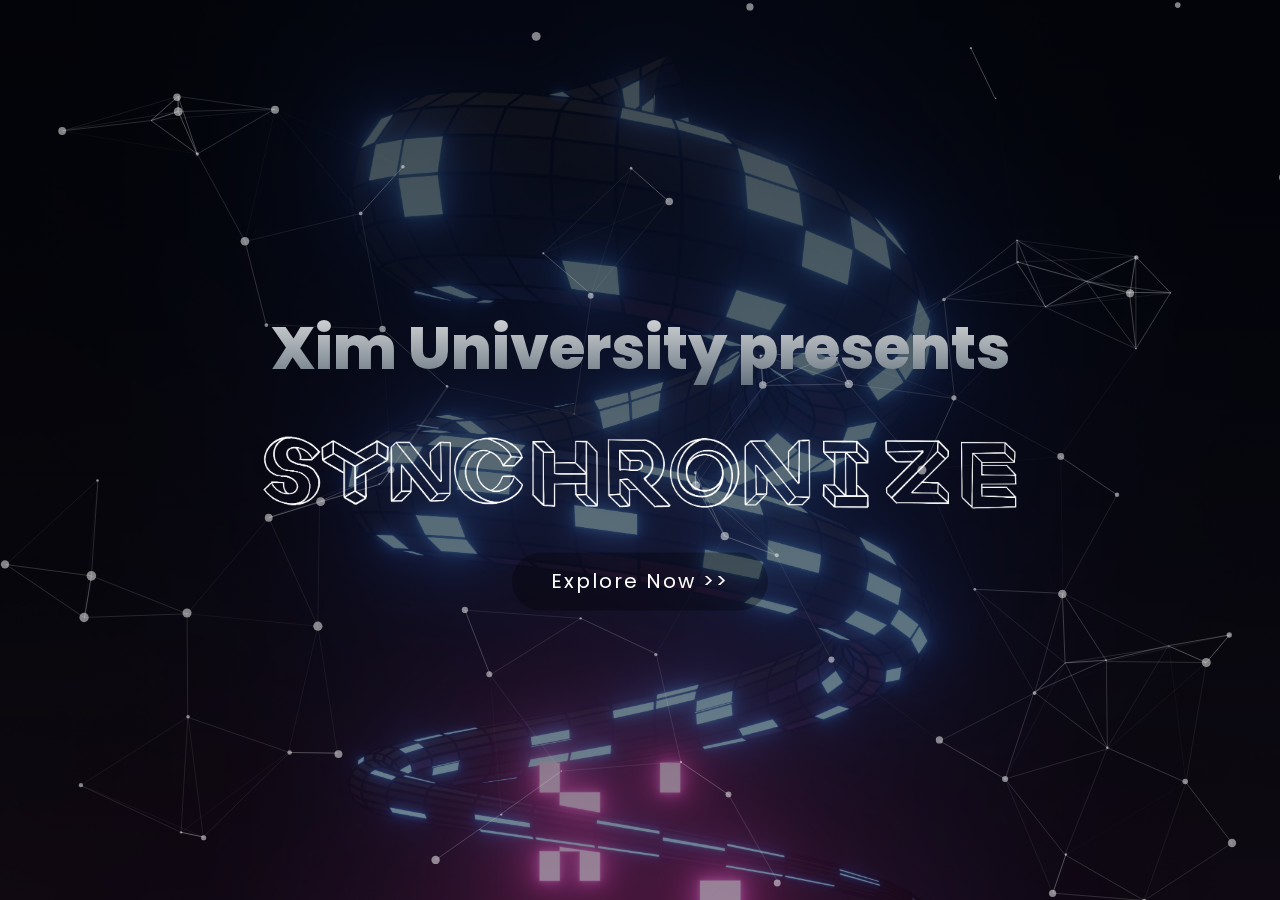
<file: index.html>
<!DOCTYPE html>
<html lang="en">
<head>
    <meta charset="UTF-8">
    <meta http-equiv="X-UA-Compatible" content="IE=edge">
    <meta name="viewport" content="width=device-width, initial-scale=1.0">
    <title>SynChronize 2023</title>
    <link rel="stylesheet" href="./style.css">
    <link rel="stylesheet" href="./master.css">
    <link href="https://fonts.googleapis.com/css2?family=Poppins:wght@100;200;300;400;500;600&display=swap" rel="stylesheet">
    <link rel="shortcut icon" href="./Home Page/synclogo.png" type="image/png">
</head>
<body>
  <section class="main-sec">
    <div id="particles-js">   
    <!-- <nav>
        <div class="navbar">
            <div class="logo-cont">
                <div class="logo">
                    <img src="./LOGOFINAL.png" alt="">
                </div>
            </div>
            <div class="nav-info">
                <h1>Technical events</h1>
                <h1>Fun events</h1>
                <h1>Workshop</h1>
                <h1>Guest Lectures</h1>
                <h1>Exhibiton</h1>
                <h1>Pro shows</h1>
            </div>
            <div class="nav-login">
                <button class="nav-btn">login</button>
            </div>
        </div>
    </nav> -->
     <main>
        <div class="main-head">
            <h2>
                Xim University presents
            </h2>
                <div class="syncro-cont">
                    <img src="./Home Page/assets/Synchronize.png" alt="">
                </div>
            <div class="explor-cont">
                <a href="./Home Page/index.html" id="ai">
                   Explore Now >>
                </a>
            </div>
        </div>
    </main>
</div>
</section> 

<!-- 
<script src="https://unpkg.com/@barba/core"></script> -->
<script src="https://cdnjs.cloudflare.com/ajax/libs/gsap/3.11.3/gsap.min.js" integrity="sha512-gmwBmiTVER57N3jYS3LinA9eb8aHrJua5iQD7yqYCKa5x6Jjc7VDVaEA0je0Lu0bP9j7tEjV3+1qUm6loO99Kw==" crossorigin="anonymous" referrerpolicy="no-referrer"></script>
<script src="./particles.js"></script>
    <script src="./app.js"></script>
</body>
</html>
</file>
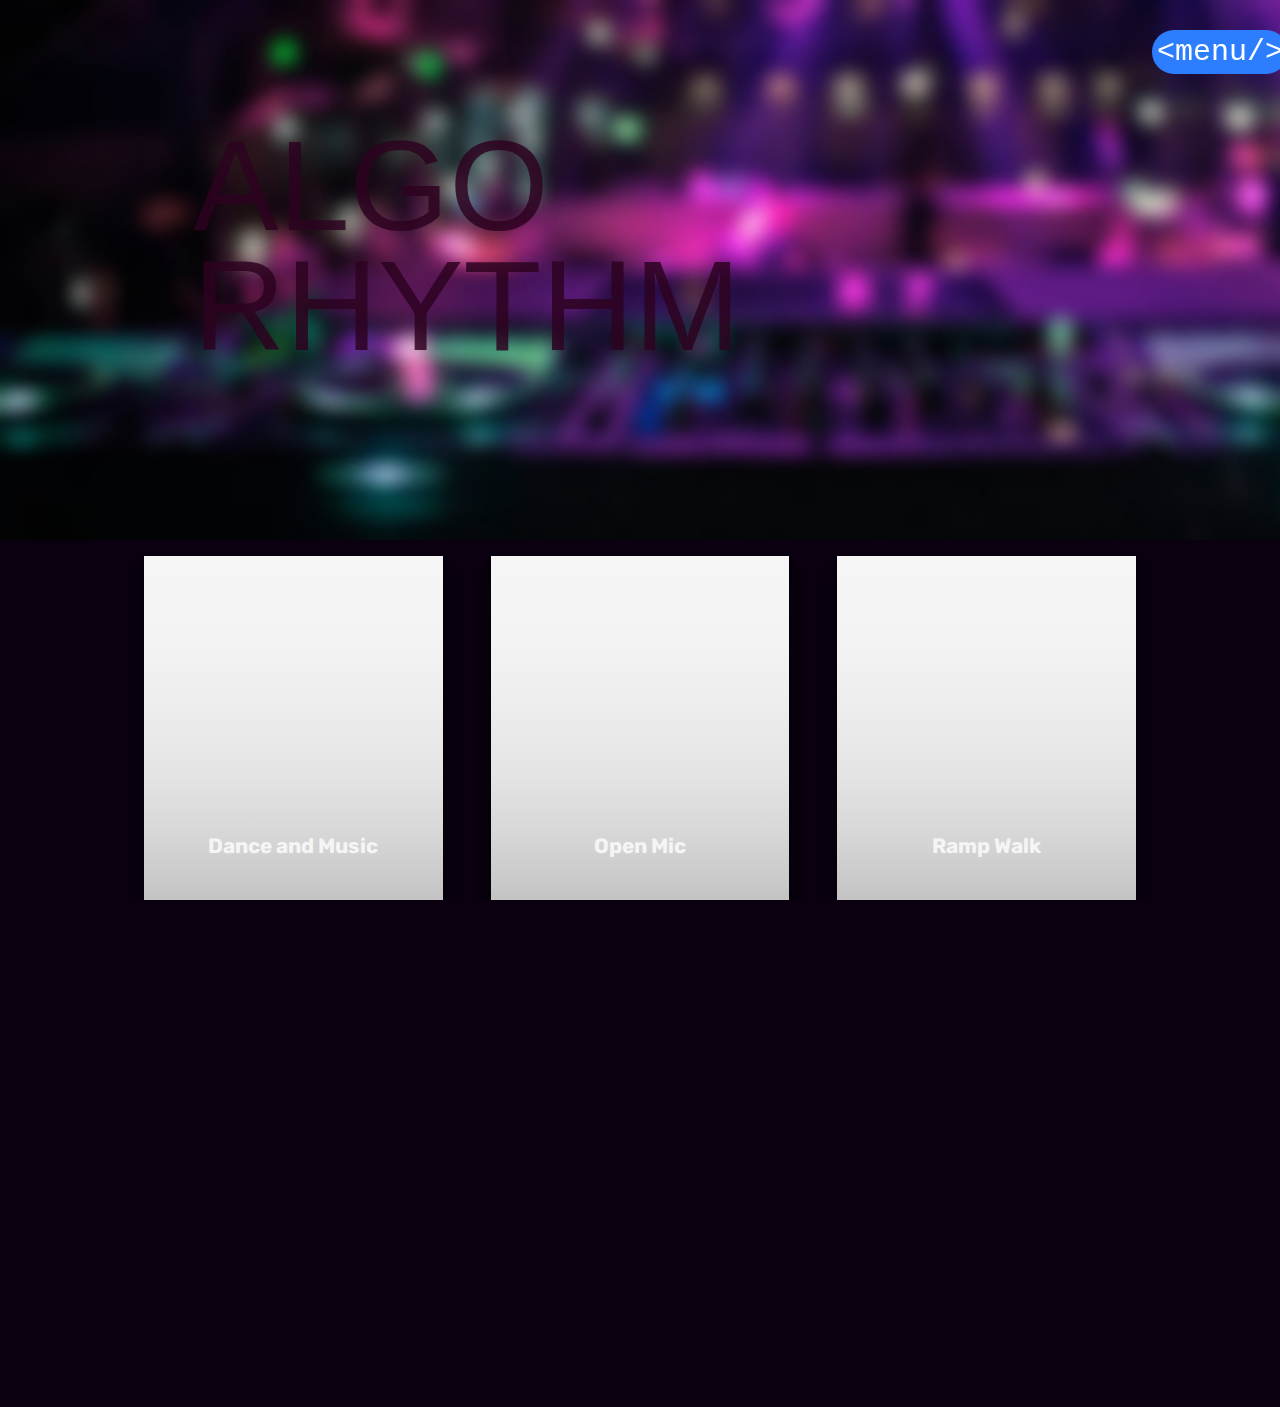
<file: Algo-Rhythm/index.html>
<!DOCTYPE html>
<html lang="en">

<head>
    <meta charset="UTF-8">
    <meta http-equiv="X-UA-Compatible" content="IE=edge">
    <meta name="viewport" content="width=device-width, initial-scale=1.0">
    <title>SynChronize | Cultural Events</title>
    <link rel="stylesheet" href="style.css">
    <link rel="shortcut icon" href="../Home Page/synclogo.png" type="image/x-icon">
    <link rel="stylesheet" href="../master.css">
</head>

<body>
    <h3
onclick="document.getElementsByTagName('nav')[0].className = 'menu menu_active'" class="button1"
>
&lt;menu/&gt;
</h3>
<nav class="menu">
<p onclick="document.getElementsByTagName('nav')[0].className = 'menu'">
  &lt;close/&gt;
</p>
<ol>
  <li class="menu-item"><a href="../Home Page/index.html">Home;</a></li>
  <li class="menu-item"><a href="../Technical events page/index.html">Technical Events;</a></li>
  <li class="menu-item">
    <a href="#0"></a>
    <ol class="sub-menu">
      <li class="menu-item"><a href="../Exhibition/index.html">Exhibition:</a></li>
      <li class="menu-item"><a href="../Workshop/index.html">Workshops:</a></li>
    </ol>
  </li>
  <li class="menu-item">
    <a href="../Fun events page/index.html">Fun Events;</a>
    <ol class="sub-menu">
      <li class="menu-item"><a href="../Algo-Rhythm/index.html">Cultural Events:</a></li>
      <li class="menu-item"><a href="../Fun events page/index.html">Fun Events:</a></li>
    </ol>
  </li>
  <li class="menu-item"><a href="#0">Guest Lectures;</a></li>
  <li class="menu-item"><a href="../Credits Page/index.html">Credits;</a></li>
</ol>
</nav>
    <div class="body1">
        <svg width="1250" height="280">
            <text x="50" y="100">ALGO</text>
            <text x="50" y="220">RHYTHM</text>
        </svg>
    </div>

    <div class="body2">

        <main class="page-content">
            <div class="card">
                <div class="content">
                    <h2 class="title">Dance and Music</h2>
                    <p class="copy">You can dance? Perhaps you'd want to teach us people how to dance with u as well?</p>
                </div>
            </div>
            <div class="card">
                <div class="content">
                    <h2 class="title">Open Mic</h2>
                    <p class="copy">Own a skill that has gone undiscovered? Well the time has come.</p>
                </div>
            </div>
            <div class="card">
                <div class="content">
                    <h2 class="title">Ramp Walk</h2>
                    <p class="copy">Display your paegantry prowess and wow everyone.</p>
                </div>
            </div>
            <div class="card">
                <div class="content">
                    <h2 class="title">Standup Comedy</h2>
                    <p class="copy">Yes, the class clown who always cracks everyone up? might even amuse hundreds of people with you</p>
                </div>
            </div>
            <div class="card">
                <div class="content">
                    <h2 class="title">Mime Show</h2>
                    <p class="copy">Dont move your mouth, but say a thousand words.</p>
                </div>
            </div>
            <div class="card">
                <div class="content">
                    <h2 class="title">DJ Night</h2>
                    <p class="copy">Everything has an ending and SynChronize has planned a spectacular one.
                        , The Closing Ceremony with a DJ Night by a renowned DJ.</p>
                </div>
            </div>
            
        </main>
        <a href="https://i.postimg.cc/t4kqR5pq/Algo-Rythm.png" target="_blank" class="btn">Learn More</a>
    </div>
    </div>




</body>

</html>
</file>
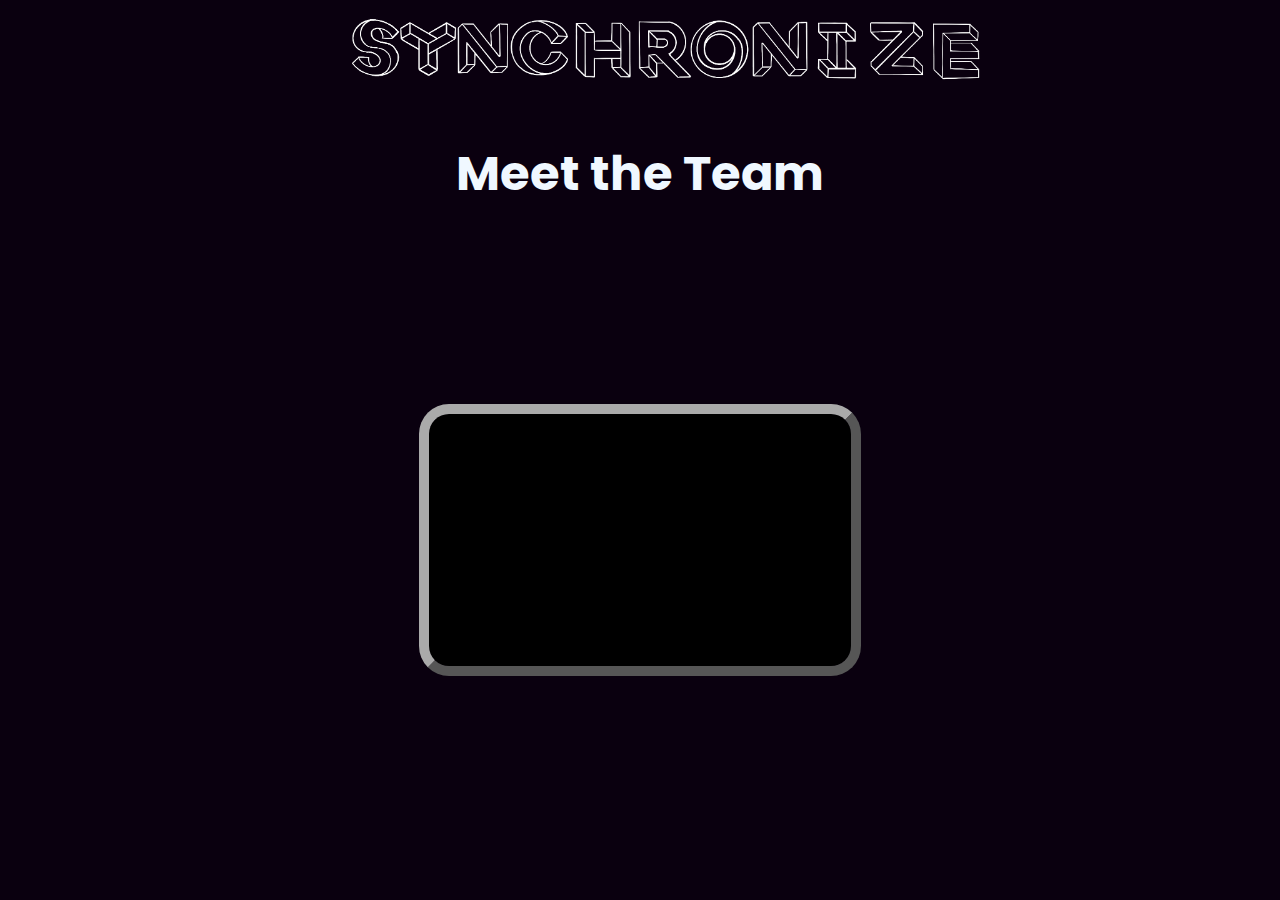
<file: Credits Page/index.html>
<!DOCTYPE html>
<html lang="en">
<head>
    <meta charset="UTF-8">
    <meta http-equiv="X-UA-Compatible" content="IE=edge">
    <meta name="viewport" content="width=device-width, initial-scale=1.0">
    <link rel="stylesheet" href="style.css">
    <link rel="stylesheet" href="../master.css">
    <link rel="icon" href="/Techfest-OfficialSite/Home Page/assets/iconlogo.ico" type="image/x-icon">
    <link rel="icon" href="../Home Page/synclogo.png" type="image/png">
    <title> SynChronize | The Team</title>
</head>
<body>
<div class="logo-cont">
  <img style="width: 50%;" src="/Home Page/assets/Synchronize.png" alt="">
</div>
    <h1>Meet the Team</h1>
  <marquee behavior="scroll" scrollamount="2" loop="1" direction="up">
    <h3>Web Dev Team</h3>
    <li>Anish Singh</li>
    <li>Aditya Prasad Sahoo</li>
    <li>Rajeev Lochan Dash</li>
    <li>Koushik Maity</li>
    <h3>Tech Team</h3>
    <li>Preetibarna Panda</li>
    <li>Satyam Sahoo</li>
    <li>Rohit Ray</li>
    <li>Dipanwita Mazumdar</li>
    <li>Prateek Raju</li>
    <li>Siddharth Gouttam</li>
    <li>Prerna Pattnaik</li>
    <li>C.Viswanath</li>
    <h3>Sponsorship Team</h3>
    <li>Chiranjit Behuria
    </li>
    <li>Hrishik Aryan
    </li>
    <li>Sambita Shibarpita Mohanty
    </li>
    <li>Nayasha Prakash 
    </li>
    <li>Vivek Kumar Mohanty
    </li>
    <li>Omkar</li>
    <li>Aman Arshad
    </li>
    <li>Akash Giri</li>
    <li>Abhideepan Patra</li>
    <h3>Logistics</h3>
    <li>Sanjeevani Kashyap
    </li>
    <li>Hrishik Aryan
    </li>
    <li>Dibyam Sahoo
    </li>
    <li>P Sneha
    </li>
    <li>Nayasha Prakash
    </li>
    <li>Prangya Parmita Jena
    </li>
    <li>Akash Giri
    </li>
    <li>Abhilasha Panda
    </li>
    <li>Deepak Kumar 
    </li>
    <li>Puja Biswal 
    </li>
    <h3>Finance</h3>
    <li>Aniket Mishra
    </li>
    <li>Debasish Jena</li>
    <li>Abhideepan Patra
    </li>
    <li>Mohit singh
    </li>
    <h3>Marketing
    </h3>
    <li>Prangya Parmita Jena
    </li>
    <li>Smruti Sanjeet
    </li>
    <li>P Sneha 
    </li>
    <li>Subham Das
    </li>
  <li>Saanvi Swain
  </li>
    <li>Vipasha Barik 
    </li>
   <h3>Hospitality</h3>
   <li>Gule rukhsar
  </li>
  <li>Jharna Gogoi</li>
  <li>Yash Kumar
  </li>
  <li>Sribananda Panda 
  </li>
  <li>Shivam Satyam
  </li>
  <li>Shreshth Tripathi 
  </li>
  <li>Sanjeevani Kashyap
  </li>
  <li>Manish Raj 
  </li>
  <li>Badri Vishal Padhy 
  </li>
  <li>Ansika Mohanty
  </li>
  <li>Puja Biswal 
  </li>
  <h3>Content Team</h3>
  <li>Smruti Sanjeet
  </li>
  <li>Manyapu Shreya
  </li>
  <li>Aneesha Mishra
  </li>
  <li>Saloni Tripathy 
  </li>
  <li>Apoorva Jha
  </li>
  <li>Dev Aryan Sahu
  </li>
  <li>Ankit Rout
  </li>
  <li>Shreya Mathur
  </li>
  <li>Subham Das
  </li>
<li>Saanvi Swain
</li>
<h3>Graphics Team
</h3>
<li>C.Vishwanath
</li> 
<li>Shivam Satyam
</li>
<li>Nishant Das 
</li>
<li>Sidharth Shankar Panigrahi
</li>
<li>Ipsita Barua
</li>
<li>Saloni Padhy
</li>
<h3>Volunteers</h3>
<li>Sumit Kumar Yadav
</li> 
<li>Aryan Raj 
</li>
<li>Ayush Tripathy 
</li>
<li>Bismay Sarangi
</li>
<li>Aditya Kumar Pandey 
</li>
<li>Anshuman Rath
</li>
<li>Kumar Ankit 
</li>
<li>Vasundhara Nahak 
</li>
<br><br><br>
<h1>SYNCHRONIZE</h1>
  </marquee>
</body>
</html>
</file>
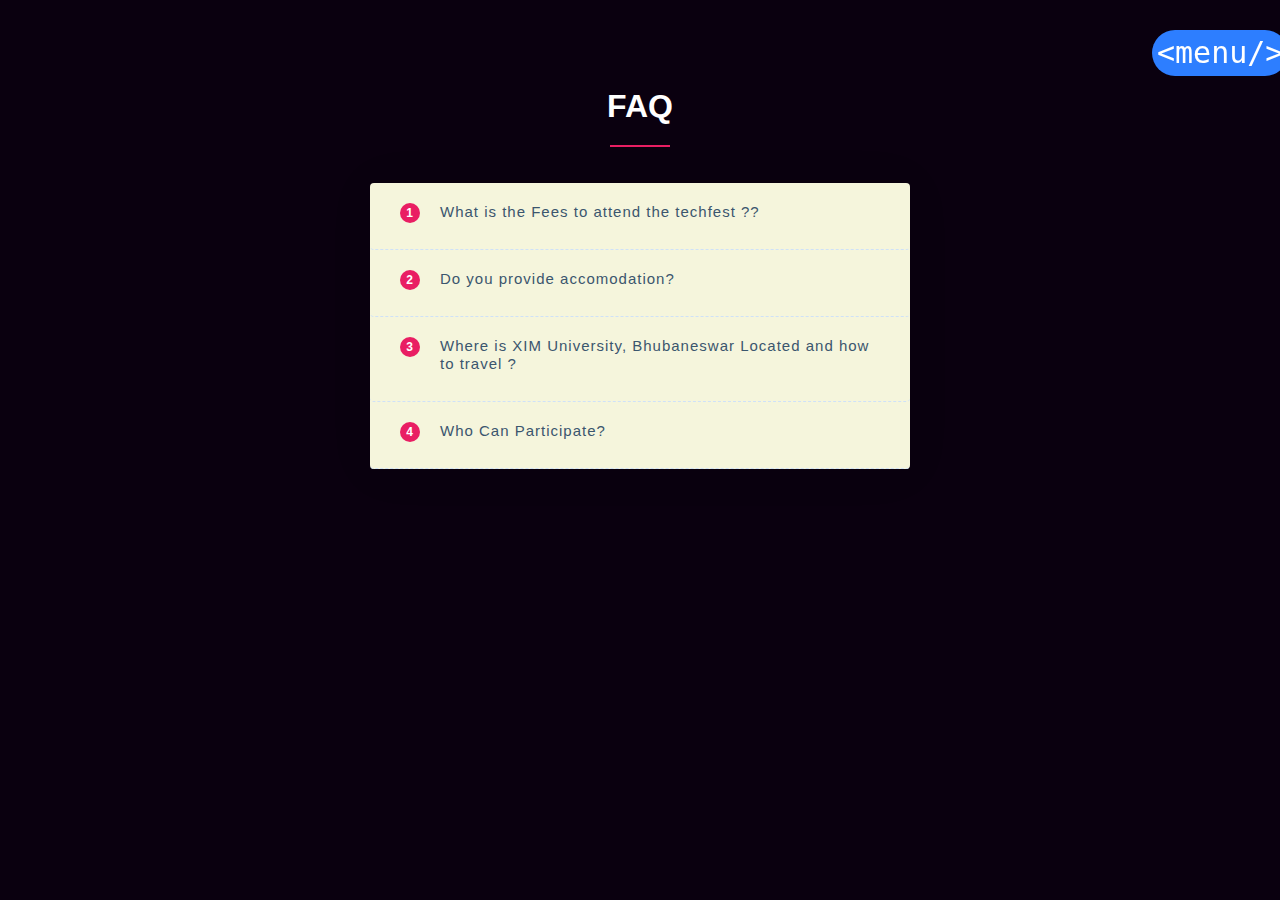
<file: FAQ Page/index.html>
<!DOCTYPE html>
<html lang="en" >
<head>
  <meta charset="UTF-8">
  <title>SynChronize - FAQ</title>
  <link rel="stylesheet" href="https://maxcdn.bootstrapcdn.com/bootstrap/4.1.3/css/bootstrap.min.css">
  <link rel="stylesheet" href="../master.css">
<link rel="stylesheet" href="https://use.fontawesome.com/releases/v5.6.3/css/all.css" integrity="sha384-UHRtZLI+pbxtHCWp1t77Bi1L4ZtiqrqD80Kn4Z8NTSRyMA2Fd33n5dQ8lWUE00s/" crossorigin="anonymous"><link rel="stylesheet" href="./style.css">
<link rel="shortcut icon" href="../Home Page/synclogo.png" type="image/png">
</head>
<body>
    <h3
    onclick="document.getElementsByTagName('nav')[0].className = 'menu menu_active'" class="button1"
    >
    &lt;menu/&gt;
    </h3>
    <nav class="menu">
    <p onclick="document.getElementsByTagName('nav')[0].className = 'menu'">
      &lt;close/&gt;
    </p>
    <ol>
      <li class="menu-item"><a href="../Home Page/index.html">Home;</a></li>
      <li class="menu-item"><a href="../Technical events page/index.html">Technical Events;</a></li>
      <li class="menu-item">
        <a href="#0"></a>
        <ol class="sub-menu">
          <li class="menu-item"><a href="../Exhibition/index.html">Exhibition:</a></li>
          <li class="menu-item"><a href="../Workshop/index.html">Workshops:</a></li>
        </ol>
      </li>
      <li class="menu-item">
        <a href="../Fun events page/index.html">Fun Events;</a>
        <ol class="sub-menu">
          <li class="menu-item"><a href="../Algo-Rhythm/index.html">Cultural Events:</a></li>
          <li class="menu-item"><a href="../Fun events page/index.html">Fun Events:</a></li>
        </ol>
      </li>
      <li class="menu-item"><a href="#0">Guest Lectures;</a></li>
      <li class="menu-item"><a href="../Credits Page/index.html">Credits;</a></li>
    </ol>
    </nav>
<!-- partial:index.partial.html -->
<section class="faq-section">
<div class="container">
  <div class="row">
                    <!-- ***** FAQ Start ***** -->
                    <div class="col-md-6 offset-md-3">

                        <div class="faq-title text-center pb-3">
                            <h2>FAQ</h2>
                        </div>
                    </div>
                    <div class="col-md-6 offset-md-3">
                        <div class="faq" id="accordion">
                            <div class="card">
                                <div class="card-header" id="faqHeading-1">
                                    <div class="mb-0">
                                        <h5 class="faq-title" data-toggle="collapse" data-target="#faqCollapse-1" data-aria-expanded="true" data-aria-controls="faqCollapse-1">
                                            <span class="badge">1</span>What is the Fees to attend the techfest ??
                                        </h5>
                                    </div>
                                </div>
                                <div id="faqCollapse-1" class="collapse" aria-labelledby="faqHeading-1" data-parent="#accordion">
                                    <div class="card-body">
                                        <p>100/- INR for three days </p>
                                    </div>
                                </div>
                            </div>
                            <div class="card">
                                <div class="card-header" id="faqHeading-2">
                                    <div class="mb-0">
                                        <h5 class="faq-title" data-toggle="collapse" data-target="#faqCollapse-2" data-aria-expanded="false" data-aria-controls="faqCollapse-2">
                                            <span class="badge">2</span> Do you provide accomodation?
                                        </h5>
                                    </div>
                                </div>
                                <div id="faqCollapse-2" class="collapse" aria-labelledby="faqHeading-2" data-parent="#accordion">
                                    <div class="card-body">
                                        <p>Yes, but its on first come first serve basis, and you have to pay extra <b> 400/- INR</b> on spot for the same </p>
                                    </div>
                                </div>
                            </div>
                            <div class="card">
                                <div class="card-header" id="faqHeading-3">
                                    <div class="mb-0">
                                        <h5 class="faq-title" data-toggle="collapse" data-target="#faqCollapse-3" data-aria-expanded="false" data-aria-controls="faqCollapse-3">
                                            <span class="badge">3</span>Where is XIM University, Bhubaneswar Located and how to travel ?
                                        </h5>
                                    </div>
                                </div>
                                <div id="faqCollapse-3" class="collapse" aria-labelledby="faqHeading-3" data-parent="#accordion">
                                    <div class="card-body">
                                        <p>XIM University, Bhubaneswar (New Campus), must not be confused with XIMB Patia. <br> One can avail Mo Bus Service from Master Canteen <b>Route No. 22A/S</b> to commute easily to the XUB campus</p>
                                    </div>
                                </div>
                            </div>
                            <div class="card">
                                <div class="card-header" id="faqHeading-4">
                                    <div class="mb-0">
                                        <h5 class="faq-title" data-toggle="collapse" data-target="#faqCollapse-4" data-aria-expanded="false" data-aria-controls="faqCollapse-4">
                                            <span class="badge">4</span> Who Can Participate?
                                        </h5>
                                    </div>
                                </div>
                                <div id="faqCollapse-4" class="collapse" aria-labelledby="faqHeading-4" data-parent="#accordion">
                                    <div class="card-body">
                                        <p>If you are a college student interested in discovering science and tech in real world, youre at the right place <br>UG, PG, all are invited! .</p>
                                    </div>
                                </div>
                            </div>
                            <!-- <div class="card">
                                <div class="card-header" id="faqHeading-5">
                                    <div class="mb-0">
                                        <h5 class="faq-title" data-toggle="collapse" data-target="#faqCollapse-5" data-aria-expanded="false" data-aria-controls="faqCollapse-5">
                                            <span class="badge">5</span> What is Lorem Ipsum?
                                        </h5>
                                    </div>
                                </div>
                                <div id="faqCollapse-5" class="collapse" aria-labelledby="faqHeading-5" data-parent="#accordion">
                                    <div class="card-body">
                                        <p> It has survived not only five centuries, but also the leap into electronic typesetting, remaining essentially unchanged. It was popularised in the 1960s with the release of Letraset sheets containing</p>
                                    </div>
                                </div>
                            </div>
                            <div class="card">
                                <div class="card-header" id="faqHeading-6">
                                    <div class="mb-0">
                                        <h5 class="faq-title" data-toggle="collapse" data-target="#faqCollapse-6" data-aria-expanded="false" data-aria-controls="faqCollapse-6">
                                            <span class="badge">6</span> Where does it come from?
                                        </h5>
                                    </div>
                                </div>
                                <div id="faqCollapse-6" class="collapse" aria-labelledby="faqHeading-6" data-parent="#accordion">
                                    <div class="card-body">
                                        <p>The standard chunk of Lorem Ipsum used since the 1500s is reproduced below for those interested. Sections 1.10.32 and 1.10.33 from "de Finibus Bonorum et Malorum" by Cicero are also reproduced in their exact original form, accompanied by English versions from the 1914 translation by H. Rackham.</p>
                                    </div>
                                </div>
                            </div>
                            <div class="card">
                                <div class="card-header" id="faqHeading-7">
                                    <div class="mb-0">
                                        <h5 class="faq-title" data-toggle="collapse" data-target="#faqCollapse-7" data-aria-expanded="false" data-aria-controls="faqCollapse-7">
                                            <span class="badge">7</span> Why do we use it?
                                        </h5>
                                    </div>
                                </div>
                                <div id="faqCollapse-7" class="collapse" aria-labelledby="faqHeading-7" data-parent="#accordion">
                                    <div class="card-body">
                                        <p>Many desktop publishing packages and web page editors now use Lorem Ipsum as their default model text, and a search for 'lorem ipsum' will uncover many web sites still in their infancy. Various versions have evolved over the years, sometimes by accident, sometimes on purpose (injected humour and the like).</p>
                                    </div>
                                </div> -->
                            </div>
                        </div>
                    </div>
                  </div>
                </div>
                <div class="mored"><a href="../contact Us page/index.html"</a></div>
                </section>
                
<!-- partial -->
  <script src='https://code.jquery.com/jquery-2.1.0.js'></script>
<script src='https://maxcdn.bootstrapcdn.com/bootstrap/4.1.3/js/bootstrap.min.js'></script>
</body>
</html>
</file>
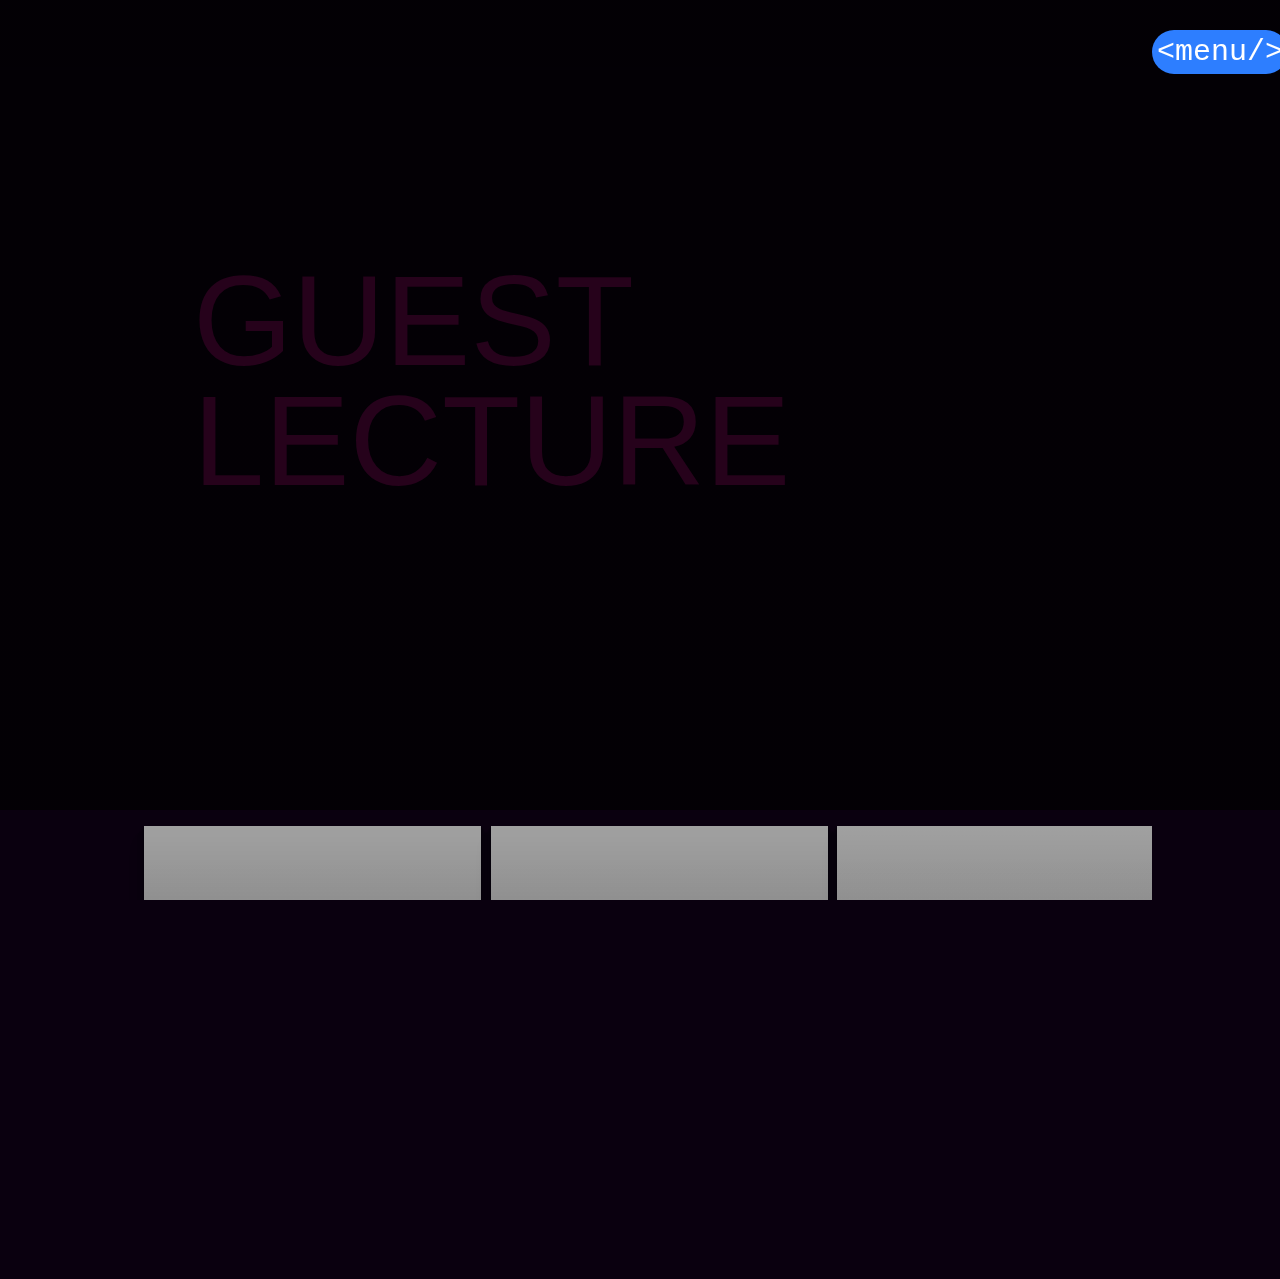
<file: Guest Lecture/index.html>
<!DOCTYPE html>
<html lang="en">

<head>
    <meta charset="UTF-8">
    <meta http-equiv="X-UA-Compatible" content="IE=edge">
    <meta name="viewport" content="width=device-width, initial-scale=1.0">
    <title>SynChronize | Guest Lectures</title>
    <link rel="stylesheet" href="style.css">
    <link rel="shortcut icon" href="../Home Page/synclogo.png" type="image/x-icon">
    <link rel="stylesheet" href="../master.css">
</head>

<body>
    <h3
onclick="document.getElementsByTagName('nav')[0].className = 'menu menu_active'" class="button1"
>
&lt;menu/&gt;
</h3>
<nav class="menu">
<p onclick="document.getElementsByTagName('nav')[0].className = 'menu'">
  &lt;close/&gt;
</p>
<ol>
  <li class="menu-item"><a href="../Home Page/index.html">Home;</a></li>
  <li class="menu-item"><a href="../Technical events page/index.html">Technical Events;</a></li>
  <li class="menu-item">
    <a href="#0"></a>
    <ol class="sub-menu">
      <li class="menu-item"><a href="../Exhibition/index.html">Exhibition:</a></li>
      <li class="menu-item"><a href="../Workshop/index.html">Workshops:</a></li>
    </ol>
  </li>
  <li class="menu-item">
    <a href="../Fun events page/index.html">Fun Events;</a>
    <ol class="sub-menu">
      <li class="menu-item"><a href="../Algo-Rhythm/index.html">Cultural Events:</a></li>
      <li class="menu-item"><a href="../Fun events page/index.html">Fun Events:</a></li>
    </ol>
  </li>
  <li class="menu-item"><a href="#0">Guest Lectures;</a></li>
  <li class="menu-item"><a href="../Credits Page/index.html">Credits;</a></li>
</ol>
</nav>
    <div class="body1">
        <svg width="1250" height="280">
            <text x="50" y="100">GUEST</text>
            <text x="50" y="220">LECTURE</text>
        </svg>
    </div>

    <div class="body2">

        <main class="page-content">
            <div class="card">
                <div class="content">
                    <h2 class="title">Bodhisattwa Sanghapriya</h2>
                    <p class="copy">Founder & CEO @ IG Drones | TEDx Speaker| Founder ISRO-VSLV Rocket Program </p>
                </div>
            </div>
            <div class="card">
                <div class="content">
                    <h2 class="title">Arsh Goyal</h2>
                    <p class="copy">Senior Software Engineer , Samsung IN
                        Educator, 100K+ on YouTub</p>
                </div>
            </div>
            <div class="card">
                <div class="content">
                    <h2 class="title">Anurag Kirti</h2>
                    <p class="copy">Campus Lead- Global Campus Hiring, Wipro.</p>
                </div>
            </div>
            <!-- <div class="card">
                <div class="content">
                    <h2 class="title">Standup Comedy</h2>
                    <p class="copy">Yes, the class clown who always cracks everyone up? might even amuse hundreds of people with you</p>
                </div>
            </div>
            <div class="card">
                <div class="content">
                    <h2 class="title">Mime Show</h2>
                    <p class="copy">Dont move your mouth, but say a thousand words.</p>
                </div>
            </div>
            <div class="card">
                <div class="content">
                    <h2 class="title">DJ Night</h2>
                    <p class="copy">Everything has an ending and SynChronize has planned a spectacular one.
                        , The Closing Ceremony with a DJ Night by a renowned DJ.</p>
                </div>
            </div> -->
            
        </main>
        <a href="https://forms.gle/7sxoT1AAgwL45P4y7" target="_blank" class="btn">Register Now</a>
    </div>
    </div>




</body>

</html>
</file>
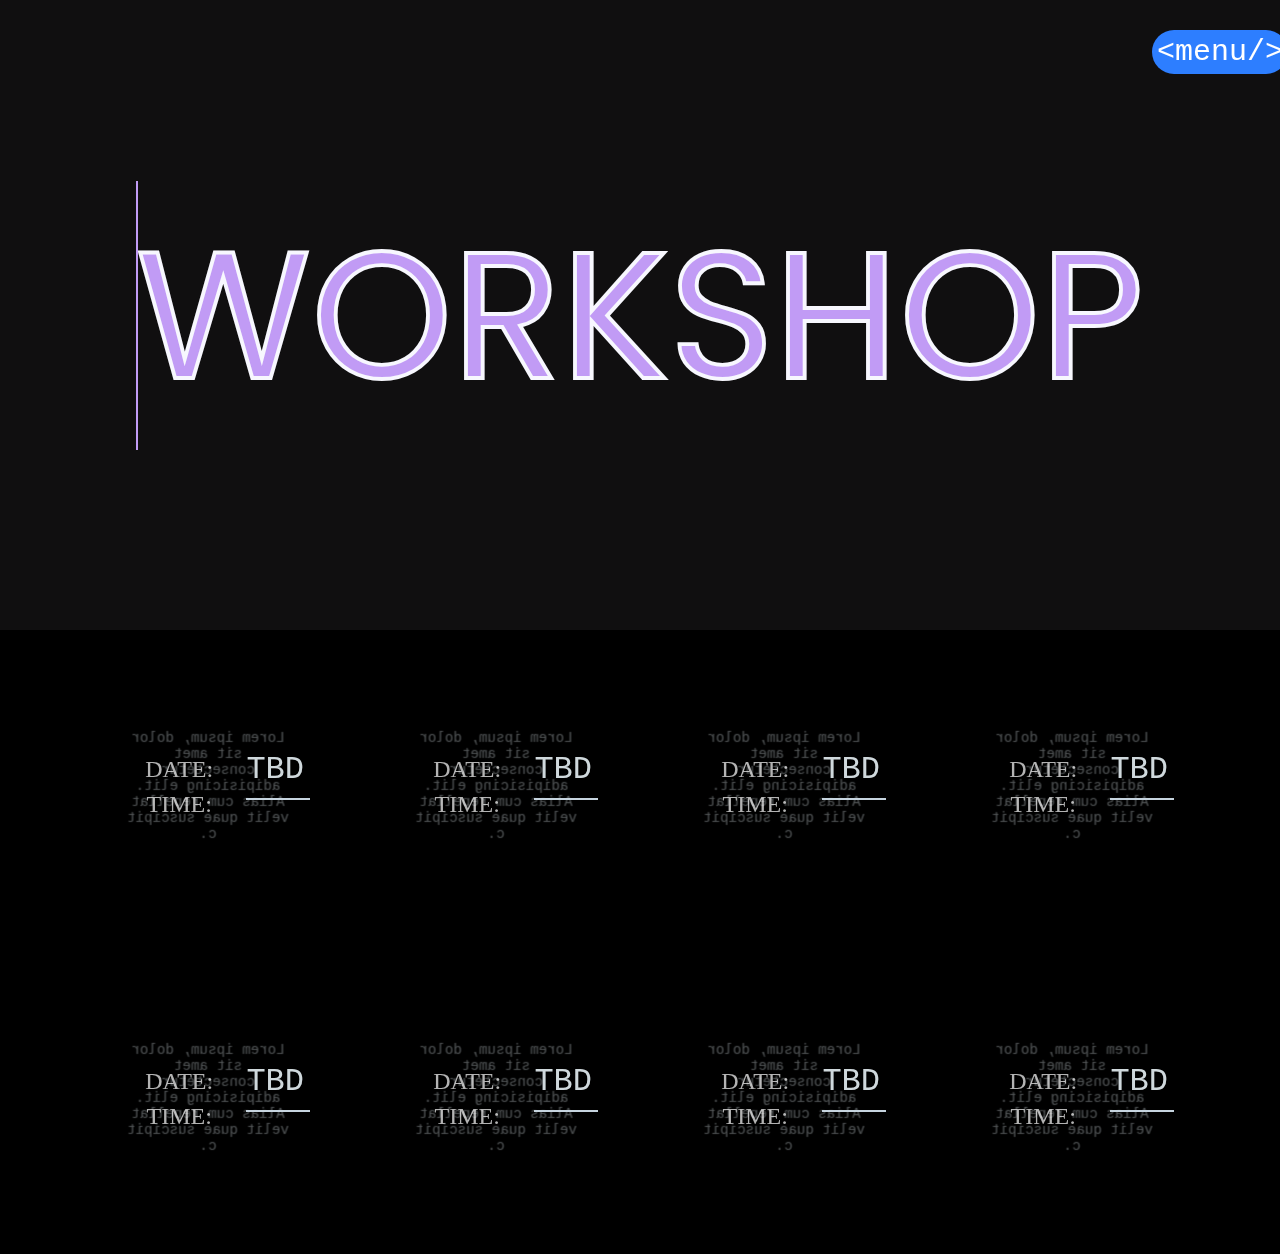
<file: Workshop/index.html>
<!DOCTYPE html>
<html lang="en">

<head>
    <meta charset="UTF-8">
    <meta http-equiv="X-UA-Compatible" content="IE=edge">
    <meta name="viewport" content="width=device-width, initial-scale=1.0">
    <title>WORKSHOP</title>
    <link href='https://fonts.googleapis.com/css?family=Orbitron' rel='stylesheet' type='text/css'>
    <link rel="stylesheet" href="style.css">
    <link rel="stylesheet" href="../master.css">
</head>

<body>
    <h3
onclick="document.getElementsByTagName('nav')[0].className = 'menu menu_active'" class="button1"
>
&lt;menu/&gt;
</h3>
<nav class="menu">
<p onclick="document.getElementsByTagName('nav')[0].className = 'menu'">
  &lt;close/&gt;
</p>
<ol>
  <li class="menu-item"><a href="../Home Page/index.html">Home;</a></li>
  <li class="menu-item"><a href="../Technical events page/index.html">Technical Events;</a></li>
  <li class="menu-item">
    <a href="#0"></a>
    <ol class="sub-menu">
      <li class="menu-item"><a href="../Exhibition/index.html">Exhibition:</a></li>
      <li class="menu-item"><a href="../Workshop/index.html">Workshops:</a></li>
    </ol>
  </li>
  <li class="menu-item">
    <a href="../Fun events page/index.html">Fun Events;</a>
    <ol class="sub-menu">
      <li class="menu-item"><a href="../Algo-Rhythm/index.html">Cultural Events:</a></li>
      <li class="menu-item"><a href="../Fun events page/index.html">Fun Events:</a></li>
    </ol>
  </li>
  <li class="menu-item"><a href="#0">Guest Lectures;</a></li>
  <li class="menu-item"><a href="../Credits Page/index.html">Credits;</a></li>
</ol>
</nav>
    <div class="body1">
        <h2 data-text="WORKSHOP">WORKSHOP</h2>
    </div>
    </div>

    <div class="body2">

        <div class="wrapper">
            <div class="cols">
                <div class="col" ontouchstart="this.classList.toggle('hover');">
                    <div class="container">
                        <div class="front" style="background-image: url(https://unsplash.it/500/500/)">
                            <div class="inner">
                                <p>TBD</p>
                                <span>DATE: <br>TIME: </span>
                            </div>
                        </div>
                        <div class="back">
                            <div class="inner">
                                <p>Lorem ipsum, dolor sit amet consectetur adipisicing elit. Alias cum repellat velit
                                    quae suscipit c.</p>
                            </div>
                        </div>
                    </div>
                </div>
                <div class="col" ontouchstart="this.classList.toggle('hover');">
                    <div class="container">
                        <div class="front" style="background-image: url(https://unsplash.it/511/511/)">
                            <div class="inner">
                                <p>TBD</p>
                                <span>DATE: <br>TIME: </span>
                            </div>
                        </div>
                        <div class="back">
                            <div class="inner">
                                <p>Lorem ipsum, dolor sit amet consectetur adipisicing elit. Alias cum repellat velit
                                    quae suscipit c.</p>
                            </div>
                        </div>
                    </div>
                </div>
                <div class="col" ontouchstart="this.classList.toggle('hover');">
                    <div class="container">
                        <div class="front" style="background-image: url(https://unsplash.it/502/502/)">
                            <div class="inner">
                                <p>TBD</p>
                                <span>DATE: <br>TIME: </span>
                            </div>
                        </div>
                        <div class="back">
                            <div class="inner">
                                <p>Lorem ipsum, dolor sit amet consectetur adipisicing elit. Alias cum repellat velit
                                    quae suscipit c.</p>
                            </div>
                        </div>
                    </div>
                </div>
                <div class="col" ontouchstart="this.classList.toggle('hover');">
                    <div class="container">
                        <div class="front" style="background-image: url(https://unsplash.it/503/503/)">
                            <div class="inner">
                                <p>TBD</p>
                                <span>DATE: <br>TIME: </span>
                            </div>
                        </div>
                        <div class="back">
                            <div class="inner">
                                <p>Lorem ipsum, dolor sit amet consectetur adipisicing elit. Alias cum repellat velit
                                    quae suscipit c.</p>
                            </div>
                        </div>
                    </div>
                </div>
                <div class="col" ontouchstart="this.classList.toggle('hover');">
                    <div class="container">
                        <div class="front" style="background-image: url(https://unsplash.it/504/504/)">
                            <div class="inner">
                                <p>TBD</p>
                                <span>DATE: <br>TIME: </span>
                            </div>
                        </div>
                        <div class="back">
                            <div class="inner">
                                <p>Lorem ipsum, dolor sit amet consectetur adipisicing elit. Alias cum repellat velit
                                    quae suscipit c.</p>
                            </div>
                        </div>
                    </div>
                </div>
                <div class="col" ontouchstart="this.classList.toggle('hover');">
                    <div class="container">
                        <div class="front" style="background-image: url(https://unsplash.it/505/505/)">
                            <div class="inner">
                                <p>TBD</p>
                                <span>DATE: <br>TIME: </span>
                            </div>
                        </div>
                        <div class="back">
                            <div class="inner">
                                <p>Lorem ipsum, dolor sit amet consectetur adipisicing elit. Alias cum repellat velit
                                    quae suscipit c.</p>
                            </div>
                        </div>
                    </div>
                </div>
                <div class="col" ontouchstart="this.classList.toggle('hover');">
                    <div class="container">
                        <div class="front" style="background-image: url(https://unsplash.it/506/506/)">
                            <div class="inner">
                                <p>TBD</p>
                                <span>DATE: <br>TIME: </span>
                            </div>
                        </div>
                        <div class="back">
                            <div class="inner">
                                <p>Lorem ipsum, dolor sit amet consectetur adipisicing elit. Alias cum repellat velit
                                    quae suscipit c.</p>
                            </div>
                        </div>
                    </div>
                </div>
                <div class="col" ontouchstart="this.classList.toggle('hover');">
                    <div class="container">
                        <div class="front" style="background-image: url(https://unsplash.it/508/508/)">
                            <div class="inner">
                                <p>TBD</p>
                                <span>DATE: <br>TIME: </span>
                            </div>
                        </div>
                        <div class="back">
                            <div class="inner">
                                <p>Lorem ipsum, dolor sit amet consectetur adipisicing elit. Alias cum repellat velit
                                    quae suscipit c.</p>
                            </div>
                        </div>
                    </div>
                </div>
            </div>
        </div>
    </div>


</body>

</html>
</file>
<file: style.css>
* {
  padding: 0;
  margin: 0;
  -webkit-box-sizing: border-box;
          box-sizing: border-box;
  font-family: 'Poppins', sans-serif;
}

html {
  font-size: 62.5%;
}

.main-sec {
  background-image: -webkit-gradient(linear, left top, left bottom, from(rgba(0, 0, 0, 0.7)), to(rgba(0, 0, 0, 0.4))), url(./shubham-dhage-ykFTt5Dq1RU-unsplash.jpg);
  background-image: linear-gradient(rgba(0, 0, 0, 0.7), rgba(0, 0, 0, 0.4)), url(./shubham-dhage-ykFTt5Dq1RU-unsplash.jpg);
  background-position: top;
  background-repeat: no-repeat;
  background-size: cover;
  min-height: 100vh;
  position: relative;
  overflow: hidden;
}

#particles-js {
  height: 100vh;
  width: 100vw;
}

main {
  position: absolute;
  top: 50%;
  left: 50%;
  -webkit-transform: translate(-50%, -50%);
          transform: translate(-50%, -50%);
}

.main-head {
  display: -webkit-box;
  display: -ms-flexbox;
  display: flex;
  -webkit-box-pack: center;
      -ms-flex-pack: center;
          justify-content: center;
  -webkit-box-align: center;
      -ms-flex-align: center;
          align-items: center;
  -webkit-box-orient: vertical;
  -webkit-box-direction: normal;
      -ms-flex-direction: column;
          flex-direction: column;
  text-align: center;
}

.main-head h2 {
  background: -webkit-linear-gradient(#e7e7e7, #394a5a);
  -webkit-background-clip: text;
  -webkit-text-fill-color: transparent;
  --min: 2.8rem;
  /* minimum value */
  --val: 5vw;
  /* preferred value = 4% viewport width */
  --max: 6rem;
  font-size: clamp(var(--min), var(--val), var(--max));
  font-weight: 300;
  text-align: center;
  font-weight: 800;
  width: 100vw;
  padding: 0 1rem 2rem 1rem;
}

.main-head .syncro-cont {
  width: 100%;
  max-height: 100%;
  padding-bottom: 3rem;
}

.main-head .syncro-cont img {
  width: 60%;
  height: 100%;
}

a {
  position: relative;
  padding: 15px 39px;
  color: #fff;
  margin-top: 2rem;
  font-size: 20px;
  letter-spacing: 2px;
  text-decoration: none;
  border-radius: 40px;
  background: rgba(0, 0, 0, 0.3);
  -webkit-transition: all 0.3s ease;
  transition: all 0.3s ease;
}

a:hover {
  background-color: #fff;
  color: black;
}

@media only screen and (min-device-width: 320px) and (max-device-width: 480px) {
  .syncro-cont {
    width: 100% !important;
    max-height: 100%;
  }
  .syncro-cont img {
    width: 100%;
    height: 100%;
    scale: 1.5;
  }
}
/*# sourceMappingURL=style.css.map */
</file>
<file: master.css>
body{
    animation: transitionIn 0.75s;
}

@keyframes transitionIn{
    from{
        opacity: 0;
        transform: rotateX(-10deg);
    }
    to{
        opacity: 1;
        transform: rotateX(0);
    }
}
</file>
<file: Algo-Rhythm/style.css>
@import url("https://fonts.googleapis.com/css?family=Cardo:400i|Rubik:400,700&display=swap");

* {
    box-sizing: border-box;
    margin: 0;
    padding: 0;
    overflow-x: hidden;
}

html {
    font-family: Helvetica, Arial;
    background-color: rgb(10, 0, 15);
}

    

.body1 {
    position: relative;
    height: 60vh;
    background-image: url(image1.jpg);
    background-repeat: no-repeat;
    background-size: cover;
}


svg {
    position: absolute;
    top: 50%;
    left: 60%;
    transform: translate(-50%, -50%);
}

text {
    font-size: 8rem;
    stroke: #3cff00;
    stroke-width: 2px;
    stroke-dasharray: 1000;
    stroke-dashoffset: 1000;
    fill: rgba(45, 2, 32, 0.845);
    animation: dash 5s ease-out alternate infinite;
}

@keyframes dash {
    from {
        stroke-dashoffset: 1000;
    }

    to {
        stroke-dashoffset: 0;
    }
}




/* ----------------------------------------------- */



:root {
    --d: 700ms;
    --e: cubic-bezier(0.19, 1, 0.22, 1);
    --font-sans: "Rubik", sans-serif;
    --font-serif: "Cardo", serif;
}


.body2 {
    display: grid;
    place-items: center;
    background-color: rgb(10, 0, 15);
    width: 100%;
}

.page-content {
    display: grid;
    grid-gap: 3rem;
    padding: 1rem;
    max-width: 1024px;
    margin: 0 auto;
    font-family: var(--font-sans);
}

@media (min-width: 600px) {
    .page-content {
        grid-template-columns: repeat(2, 1fr);
    }
}

@media (min-width: 800px) {
    .page-content {
        grid-template-columns: repeat(3, 3fr);
    }
}

.card {
    position: relative;
    display: flex;
    align-items: flex-end;
    overflow: hidden;
    padding: 1rem;
    width: 100%;
    text-align: center;
    color: whitesmoke;
    background-color: whitesmoke;
    box-shadow: 0 1px 1px rgba(0, 0, 0, 0.1), 0 2px 2px rgba(0, 0, 0, 0.1), 0 4px 4px rgba(0, 0, 0, 0.1), 0 8px 8px rgba(0, 0, 0, 0.1), 0 16px 16px rgba(0, 0, 0, 0.1);
}

@media (min-width: 600px) {
    .card {
        height: 350px;
    }
}

.card:before {
    content: "";
    position: absolute;
    top: 0;
    left: 0;
    width: 100%;
    height: 110%;
    background-size: cover;
    background-position: 0 0;
    transition: transform calc(var(--d) * 1.5) var(--e);
    pointer-events: none;
}

.card:after {
    content: "";
    display: block;
    position: absolute;
    top: 0;
    left: 0;
    width: 100%;
    height: 200%;
    pointer-events: none;
    background-image: linear-gradient(to bottom, rgba(0, 0, 0, 0) 0%, rgba(0, 0, 0, 0.009) 11.7%, rgba(0, 0, 0, 0.034) 22.1%, rgba(0, 0, 0, 0.072) 31.2%, rgba(0, 0, 0, 0.123) 39.4%, rgba(0, 0, 0, 0.182) 46.6%, rgba(0, 0, 0, 0.249) 53.1%, rgba(0, 0, 0, 0.32) 58.9%, rgba(0, 0, 0, 0.394) 64.3%, rgba(0, 0, 0, 0.468) 69.3%, rgba(0, 0, 0, 0.54) 74.1%, rgba(0, 0, 0, 0.607) 78.8%, rgba(0, 0, 0, 0.668) 83.6%, rgba(0, 0, 0, 0.721) 88.7%, rgba(0, 0, 0, 0.762) 94.1%, rgba(0, 0, 0, 0.79) 100%);
    transform: translateY(-50%);
    transition: transform calc(var(--d) * 2) var(--e);
}

.card:nth-child(1):before {
    background-image: url('https://i.postimg.cc/B6VLF6JV/dence.jpg');
  }
  .card:nth-child(2):before {
    background-image: url('https://i.postimg.cc/52C3NhSJ/open-mic.jpg');
  }
  .card:nth-child(3):before {
    background-image: url('https://i.postimg.cc/Y044zmRW/ramp.png');
    }
  .card:nth-child(4):before {
    background-image: url('https://i.postimg.cc/YqzHhPr5/standup.jpg');
  }
  .card:nth-child(5):before {
    background-image:  url('https://i.postimg.cc/P5z8Vggr/mime.png');
    color: #0d0d0d;
  }
  .card:nth-child(6):before {
    background-image:  url('https://i.postimg.cc/sxYn2V6G/dj.png');
    color: #0d0d0d;
  }

.content {
    position: relative;
    display: flex;
    flex-direction: column;
    align-items: center;
    width: 100%;
    padding: 1rem;
    transition: transform var(--d) var(--e);
    z-index: 1;
}

.content>*+* {
    margin-top: 1rem;
}

.title {
    font-size: 1.3rem;
    font-weight: bold;
    line-height: 1.2;
}

.copy {
    font-family: var(--font-serif);
    font-size: 1.125rem;
    font-style: italic;
    line-height: 1.35;
}

.btn {
    cursor: pointer;
    margin-top: 1.5rem;
    margin-bottom: 1.5rem;
    padding: 0.75rem 1.5rem;
    font-size: 0.65rem;
    font-weight: bold;
    letter-spacing: 0.025rem;
    text-transform: uppercase;
    color: white;
    background-color: black;
    border: none;
    text-decoration: none;
    border: 2px solid #fff ;
}

.btn:hover {
    background-color: #fff  ;
    color: #0d0d0d;
    transition: all 0.6s ease-in-out;
}

.btn:focus {
    outline: 1px dashed yellow;
    outline-offset: 3px;
}

@media (hover: hover) and (min-width: 600px) {
    .card:after {
        transform: translateY(0);
    }

    .content {
        transform: translateY(calc(100% - 4.5rem));
    }

    .content>*:not(.title) {
        opacity: 0;
        transform: translateY(1rem);
        transition: transform var(--d) var(--e), opacity var(--d) var(--e);
    }

    .card:hover,
    .card:focus-within {
        align-items: center;
    }

    .card:hover:before,
    .card:focus-within:before {
        transform: translateY(-4%);
    }

    .card:hover:after,
    .card:focus-within:after {
        transform: translateY(-50%);
    }

    .card:hover .content,
    .card:focus-within .content {
        transform: translateY(0);
    }

    .card:hover .content>*:not(.title),
    .card:focus-within .content>*:not(.title) {
        opacity: 1;
        transform: translateY(0);
        transition-delay: calc(var(--d) / 8);
    }

    .card:focus-within:before,
    .card:focus-within:after,
    .card:focus-within .content,
    .card:focus-within .content>*:not(.title) {
        transition-duration: 0s;
    }
}


@media only screen and (min-device-width : 320px) and (max-device-width : 480px) {
    .card{
        height: 25rem;
        transform: translateY(1rem);
      }
      text {
        font-size: 4rem;
        stroke: #3cff00;
        stroke-width: 2px;
        stroke-dasharray: 1000;
        stroke-dashoffset: 1000;
        fill: rgba(45, 2, 32, 0.845);;
        animation: dash 5s ease-out alternate infinite;
        transform: translateX(25rem);
    }
}

* {
    margin: 0;
    padding: 0;
    box-sizing: border-box;
    position: relative;
    font-weight: 400;
    list-style-type: none;
    font-style: normal;
  }
  
  body {
    height: 100vh;
  }
  
  a {
    color: inherit;
    text-decoration: none;
  }
  
  nav {
    line-height: 1.4;
    font-family: "Space Mono", monospace;
    background: #1d1f20;
    padding: 25px 35px;
    width: 300px;
    top: calc(50vh - 247px);
    left: calc(50vw - 150px);
    position: fixed;
    border-radius: 16px;
    box-shadow: 0 0 60px -15px black;
    transform: scale(0) rotate(360deg);
    transition: all 0.75s;
    font-size: 18px;
    z-index: 999;
  }
  
  nav.menu_active {
    transform: scale(1) rotate(0deg);
    z-index: 999;
  }
  
  nav > ol > li {
    margin: 20px 0;
    color: #b5bc67;
  }
  
  nav > ol > li:first-of-type {
    color: #efc371;
  }
  
  nav > ol > li > ol {
    margin: 10px 0 0 20px;
    border-left: 1px solid #4d4d4c;
    color: #ae94c0;
  }
  
  nav > ol > li > ol > li {
    margin: 7px 0;
    padding-left: 20px;
  }
  
  nav a:hover {
    color: #dd925f;
  }
  
  h3 {
    position: fixed;
    font-family: "Roboto Mono", monospace;
    font-size: 30px;
    color: #cfd8dc;
    top: 30px;
    left: 90%;
    cursor: pointer;
    transition: all 0.3s;
    z-index: 999;
  }
  
  .menu h3:hover {
    border-bottom: 6px dotted #cfd8dc;
    padding-bottom: 10px;
    top: 20px;
  }
  
  p {
    font-family: "Roboto Mono", monospace;
    float: right;
    cursor: pointer;
    font-size: 16px;
    color: #cfd8dc;
    transition: all 0.2s;
  }
  .button1 {
    color: white;
    background-color: #2d7eff;
    border: 5px solid transparent;
    transition: 0.2s ease;
    border-radius: 50px;
  }
  .button1:hover {
    color: #2d7eff;
    background-color: white;
    transform: scale(1.1);
    border: 5px solid #2d7eff;
  }
  .button1:active {
    box-shadow: 0px 7px 0px 0px #258cd1;
  }

  .menu p:hover {
    border-bottom: 2px dotted #cfd8dc;
    padding-bottom: 5px;
  }
  
  @media (max-width: 1194px) {
    h3 {
      top: 20px;
      left: 80%;
      font-size: 1.4rem;
    }
    .PosterButton{
      top: 70%;
      border-radius: 50px;
      left: 30%;
    }
  }
  @media (max-width: 600px) {
    h3 {
      top: 20px;
      left: 70%;
      font-size: 1.4rem;
    }
    .navlogo img{
      top:10%;
      width: 85%;
      text-align: center;
    }
  
  }
/* ------------------------------ */
</file>
<file: Credits Page/style.css>
@import url('https://fonts.googleapis.com/css2?family=Poppins:wght@300&display=swap');
body {
    background: rgb(10, 0, 15);;
    font-family: 'Poppins';
    padding: 0;
    margin: 0;
    box-sizing: border-box;
    overflow-x: hidden;
  }
  .logo-cont{
    transform: translateX(27%);
  }
  h1 {
    color: aliceblue;
    font-size: 48px;
    /* text-shadow: 1px 1px #ffe, 3px 3px #0f0; */
    text-align: center;
    /* letter-spacing: 0.5rem; */
  }
  h3{
    text-decoration: underline;
  }
  marquee {
    position: absolute;
    top: 60%;
    left: 50%;
    transform: translate(-50%, -50%);
    max-width: 380px;
    height: 250px;
    margin: 0 auto 300px auto;
    padding: 0 20px;
    background-color: #000;
    color: #0f0;
    border: 1px solid #000;
    border-radius: 20px;
    outline: 10px outset #aaa;
    text-align: center;
  }
  li {
    list-style: none;
  }
  .li {
    margin-left: 110px;
    list-style: circle;
    line-height: 15px;
    text-align: left;
  }
  @media only screen and (min-device-width : 320px) and (max-device-width : 480px) {
    html{
      padding: 0;
      margin: 0;
      box-sizing: border-box;
      display: flex;
      overflow-x: hidden;
    }
    .logo-cont{
      width: fit-content;
      transform: translateX(15%);
      margin-top: 50px;
    }
    h1{
      font-size: 1.5rem;
      color: #ffe;
      transform: translateX(-30px);


    }
    marquee{
    position: absolute;
    top: 50%;
    left: 43%;
    transform: translate(-50%, -50%);
    max-width: 50rem;
    height: 250px;
    margin: 0 ;
    padding: 0 20px;
    background-color: #000;
    color: #0f0;
    border: 1px solid #000;
    border-radius: 20px;
    outline: 10px outset #aaa;
    text-align: center;
    }
  }
</file>
<file: FAQ Page/style.css>
.faq-section {
    background: rgb(10, 0, 15);
    min-height: 100vh;
    padding: 10vh 0 0;
}
.faq-title h2 {
  position: relative;
  margin-bottom: 45px;
  display: inline-block;
  font-weight: 600;
  line-height: 1;
  color: #fff;
}
.faq-title h2::before {
    content: "";
    position: absolute;
    left: 50%;
    width: 60px;
    height: 2px;
    background: #E91E63;
    bottom: -25px;
    margin-left: -30px;
}
.faq-title p {
  padding: 0 190px;
  margin-bottom: 10px;
}

.faq {
  background: beige;
  box-shadow: 0 2px 48px 0 rgba(0, 0, 0, 0.06);
  border-radius: 4px;
}

.faq .card {
  border: none;
  background: none;
  border-bottom: 1px dashed #CEE1F8;
}

.faq .card .card-header {
  padding: 0px;
  border: none;
  background: none;
  -webkit-transition: all 0.3s ease 0s;
  -moz-transition: all 0.3s ease 0s;
  -o-transition: all 0.3s ease 0s;
  transition: all 0.3s ease 0s;
}

.faq .card .card-header:hover {
    background: rgba(233, 30, 99, 0.1);
    padding-left: 10px;
}
.faq .card .card-header .faq-title {
  width: 100%;
  text-align: left;
  padding: 0px;
  padding-left: 30px;
  padding-right: 30px;
  font-weight: 400;
  font-size: 15px;
  letter-spacing: 1px;
  color: #3B566E;
  text-decoration: none !important;
  -webkit-transition: all 0.3s ease 0s;
  -moz-transition: all 0.3s ease 0s;
  -o-transition: all 0.3s ease 0s;
  transition: all 0.3s ease 0s;
  cursor: pointer;
  padding-top: 20px;
  padding-bottom: 20px;
}

.faq .card .card-header .faq-title .badge {
  display: inline-block;
  width: 20px;
  height: 20px;
  line-height: 14px;
  float: left;
  -webkit-border-radius: 100px;
  -moz-border-radius: 100px;
  border-radius: 100px;
  text-align: center;
  background: #E91E63;
  color: #fff;
  font-size: 12px;
  margin-right: 20px;
}

.faq .card .card-body {
  padding: 30px;
  padding-left: 35px;
  padding-bottom: 16px;
  font-weight: 400;
  font-size: 16px;
  color: #6F8BA4;
  line-height: 28px;
  letter-spacing: 1px;
  border-top: 1px solid #F3F8FF;
}

.faq .card .card-body p {
  margin-bottom: 14px;
}

@media (max-width: 991px) {
  .faq {
    margin-bottom: 30px;
  }
  .faq .card .card-header .faq-title {
    line-height: 26px;
    margin-top: 10px;
  }
}

* {
    margin: 0;
    padding: 0;
    box-sizing: border-box;
    position: relative;
    font-weight: 400;
    list-style-type: none;
    font-style: normal;
  }
  
  body {
    height: 100vh;
  }
  
  a {
    color: inherit;
    text-decoration: none;
  }
  
  nav {
    line-height: 1.4;
    font-family: "Space Mono", monospace;
    background: #1d1f20;
    padding: 25px 35px;
    width: 300px;
    top: calc(50vh - 247px);
    left: calc(50vw - 150px);
    position: fixed;
    border-radius: 16px;
    box-shadow: 0 0 60px -15px black;
    transform: scale(0) rotate(360deg);
    transition: all 0.75s;
    font-size: 18px;
    z-index: 999;
  }
  
  nav.menu_active {
    transform: scale(1) rotate(0deg);
    z-index: 999;
  }
  
  nav > ol > li {
    margin: 20px 0;
    color: #b5bc67;
  }
  
  nav > ol > li:first-of-type {
    color: #efc371;
  }
  
  nav > ol > li > ol {
    margin: 10px 0 0 20px;
    border-left: 1px solid #4d4d4c;
    color: #ae94c0;
  }
  
  nav > ol > li > ol > li {
    margin: 7px 0;
    padding-left: 20px;
  }
  
  nav a:hover {
    color: #dd925f;
  }
  
  h3 {
    position: fixed;
    font-family: "Roboto Mono", monospace;
    font-size: 30px;
    color: #cfd8dc;
    top: 30px;
    left: 90%;
    cursor: pointer;
    transition: all 0.3s;
    z-index: 999;
  }
  
  .menu h3:hover {
    border-bottom: 6px dotted #cfd8dc;
    padding-bottom: 10px;
    top: 20px;
  }
  
  .menu p {
    font-family: "Roboto Mono", monospace;
    float: right;
    cursor: pointer;
    font-size: 16px;
    color: #cfd8dc;
    transition: all 0.2s;
  }
  .button1 {
    color: white;
    background-color: #2d7eff;
    border: 5px solid transparent;
    transition: 0.2s ease;
    border-radius: 50px;
  }
  .button1:hover {
    color: #2d7eff;
    background-color: white;
    transform: scale(1.1);
    border: 5px solid #2d7eff;
  }
  .button1:active {
    box-shadow: 0px 7px 0px 0px #258cd1;
  }

  .menu p:hover {
    border-bottom: 2px dotted #cfd8dc;
    padding-bottom: 5px;
  }
  
  @media (max-width: 1194px) {
    h3 {
      top: 20px;
      left: 80%;
      font-size: 1.4rem;
    }
    .PosterButton{
      top: 70%;
      border-radius: 50px;
      left: 30%;
    }
  }
  @media (max-width: 600px) {
    h3 {
      top: 20px;
      left: 70%;
      font-size: 1.4rem;
    }
    .navlogo img{
      top:10%;
      width: 85%;
      text-align: center;
    }
  
  }

  @media only screen and (min-device-width : 320px) and (max-device-width : 480px) {
    .faq{
      width: 50rem;
      right: 70%;
    }
  }
</file>
<file: Guest Lecture/style.css>
@import url("https://fonts.googleapis.com/css?family=Cardo:400i|Rubik:400,700&display=swap");

* {
    box-sizing: border-box;
    margin: 0;
    padding: 0;
    overflow-x: hidden;
}

html {
    font-family: Helvetica, Arial;
    background-color: rgb(10, 0, 15);
}

    

.body1 {
    position: relative;
    height: 90vh;
    background-image: linear-gradient(rgba(0, 0, 0, 0.7), rgba(0, 0, 0, 0.679)), url('https://i.postimg.cc/fbkh2BmV/guest-top.jpg');
    background-repeat: no-repeat;
    background-size: cover;
    opacity: 1;
}


svg {
    position: absolute;
    top: 50%;
    left: 60%;
    transform: translate(-50%, -50%);
}

text {
    font-size: 8rem;
    stroke: rgb(77, 32, 255);
    stroke-width: 2px;
    stroke-dasharray: 1000;
    stroke-dashoffset: 1000;
    fill: rgba(45, 2, 32, 0.845);
    animation: dash 5s ease-out alternate infinite;
}

@keyframes dash {
    from {
        stroke-dashoffset: 1000;
    }

    to {
        stroke-dashoffset: 0;
    }
}




/* ----------------------------------------------- */



:root {
    --d: 700ms;
    --e: cubic-bezier(0.19, 1, 0.22, 1);
    --font-sans: "Rubik", sans-serif;
    --font-serif: "Cardo", serif;
}


.body2 {
    display: grid;
    place-items: center;
    background-color: rgb(10, 0, 15);
    width: 100%;
}

.page-content {
    display: grid;
    grid-gap: 3rem;
    padding: 1rem;
    max-width: 1024px;
    margin: 0 auto;
    font-family: var(--font-sans);
}

@media (min-width: 600px) {
    .page-content {
        grid-template-columns: repeat(2, 1fr);
    }
}

@media (min-width: 800px) {
    .page-content {
        grid-template-columns: repeat(3, 3fr);
    }
}

.card {
    position: relative;
    display: flex;
    align-items: flex-end;
    overflow: hidden;
    padding: 1rem;
    width: 113%;
    text-align: center;
    color: whitesmoke;
    background-color: whitesmoke;
    box-shadow: 0 1px 1px rgba(0, 0, 0, 0.1), 0 2px 2px rgba(0, 0, 0, 0.1), 0 4px 4px rgba(0, 0, 0, 0.1), 0 8px 8px rgba(0, 0, 0, 0.1), 0 16px 16px rgba(0, 0, 0, 0.1);
}

@media (min-width: 600px) {
    .card {
        height: 350px;
    }
}

.card:before {
    content: "";
    position: absolute;
    top: 0;
    left: -17px;
    width: 110%;
    height: 110%;
    background-size: cover;
    background-position: 0 0;
    transition: transform calc(var(--d) * 1.5) var(--e);
    pointer-events: none;
}

.card:after {
    content: "";
    display: block;
    position: absolute;
    top: 0;
    left: 0;
    width: 110%;
    height: 210%;
    pointer-events: none;
    background-image: linear-gradient(to bottom, rgba(0, 0, 0, 0) 0%, rgba(0, 0, 0, 0.009) 11.7%, rgba(0, 0, 0, 0.034) 22.1%, rgba(0, 0, 0, 0.072) 31.2%, rgba(0, 0, 0, 0.123) 39.4%, rgba(0, 0, 0, 0.182) 46.6%, rgba(0, 0, 0, 0.249) 53.1%, rgba(0, 0, 0, 0.32) 58.9%, rgba(0, 0, 0, 0.394) 64.3%, rgba(0, 0, 0, 0.468) 69.3%, rgba(0, 0, 0, 0.54) 74.1%, rgba(0, 0, 0, 0.607) 78.8%, rgba(0, 0, 0, 0.668) 83.6%, rgba(0, 0, 0, 0.721) 88.7%, rgba(0, 0, 0, 0.762) 94.1%, rgba(0, 0, 0, 0.79) 100%);
    transform: translateY(-50%);
    transition: transform calc(var(--d) * 2) var(--e);
}

.card:nth-child(1):before {
    background-image: linear-gradient(rgba(0, 0, 0, 0.344), rgba(0, 0, 0, 0.679)),url('https://i.postimg.cc/J4jGr4y1/Bodhisattwa-Sanghapriya.jpg');
  }
  .card:nth-child(2):before {
    background-image: linear-gradient(rgba(0, 0, 0, 0.344), rgba(0, 0, 0, 0.679)),url('https://i.postimg.cc/nz51qYtb/arsh-goyal.png');
  }
  .card:nth-child(3):before {
    background-image:linear-gradient(rgba(0, 0, 0, 0.344), rgba(0, 0, 0, 0.679)), url('https://i.postimg.cc/zfYvHyQt/Anurag-Kirti.png');
    }
 

.content {
    position: relative;
    display: flex;
    flex-direction: column;
    align-items: center;
    width: 100%;
    padding: 1rem;
    transition: transform var(--d) var(--e);
    z-index: 1;
}

.content>*+* {
    margin-top: 1rem;
}

.title {
    font-size: 1.3rem;
    font-weight: bold;
    line-height: 1.2;
}

.copy {
    font-family: var(--font-serif);
    font-size: 1.125rem;
    font-style: italic;
    line-height: 1.35;
}

.btn {
    cursor: pointer;
    margin-top: 1.5rem;
    margin-bottom: 1.5rem;
    padding: 0.75rem 1.5rem;
    font-size: 0.65rem;
    font-weight: bold;
    letter-spacing: 0.025rem;
    text-transform: uppercase;
    color: white;
    background-color: black;
    border: none;
    text-decoration: none;
    border: 2px solid #fff ;
}

.btn:hover {
    background-color: #fff  ;
    color: #0d0d0d;
    transition: all 0.6s ease-in-out;
}

.btn:focus {
    outline: 1px dashed yellow;
    outline-offset: 3px;
}

@media (hover: hover) and (min-width: 600px) {
    .card:after {
        transform: translateY(0);
    }

    .content {
        transform: translateY(calc(100% - 4.5rem));
    }

    .content>*:not(.title) {
        opacity: 0;
        transform: translateY(1rem);
        transition: transform var(--d) var(--e), opacity var(--d) var(--e);
    }

    .card:hover,
    .card:focus-within {
        align-items: center;
    }

    .card:hover:before,
    .card:focus-within:before {
        transform: translateY(-4%);
    }

    .card:hover:after,
    .card:focus-within:after {
        transform: translateY(-50%);
    }

    .card:hover .content,
    .card:focus-within .content {
        transform: translateY(0);
    }

    .card:hover .content>*:not(.title),
    .card:focus-within .content>*:not(.title) {
        opacity: 1;
        transform: translateY(0);
        transition-delay: calc(var(--d) / 8);
    }

    .card:focus-within:before,
    .card:focus-within:after,
    .card:focus-within .content,
    .card:focus-within .content>*:not(.title) {
        transition-duration: 0s;
    }
}


@media only screen and (min-device-width : 320px) and (max-device-width : 480px) {
    .card{
        height: 25rem;
        width: 21rem;
        transform: translateY(1rem);
      }
      text {
        font-size: 4rem;
        stroke:rgb(77, 32, 255);
        stroke-width: 2px;
        stroke-dasharray: 1000;
        stroke-dashoffset: 1000;
        fill: rgba(45, 2, 32, 0.845);;
        animation: dash 5s ease-out alternate infinite;
        transform: translateX(25rem);
    }
}

* {
    margin: 0;
    padding: 0;
    box-sizing: border-box;
    position: relative;
    font-weight: 400;
    list-style-type: none;
    font-style: normal;
  }
  
  body {
    height: 100vh;
  }
  
  a {
    color: inherit;
    text-decoration: none;
  }
  
  nav {
    line-height: 1.4;
    font-family: "Space Mono", monospace;
    background: #1d1f20;
    padding: 25px 35px;
    width: 300px;
    top: calc(50vh - 247px);
    left: calc(50vw - 150px);
    position: fixed;
    border-radius: 16px;
    box-shadow: 0 0 60px -15px black;
    transform: scale(0) rotate(360deg);
    transition: all 0.75s;
    font-size: 18px;
    z-index: 999;
  }
  
  nav.menu_active {
    transform: scale(1) rotate(0deg);
    z-index: 999;
  }
  
  nav > ol > li {
    margin: 20px 0;
    color: #b5bc67;
  }
  
  nav > ol > li:first-of-type {
    color: #efc371;
  }
  
  nav > ol > li > ol {
    margin: 10px 0 0 20px;
    border-left: 1px solid #4d4d4c;
    color: #ae94c0;
  }
  
  nav > ol > li > ol > li {
    margin: 7px 0;
    padding-left: 20px;
  }
  
  nav a:hover {
    color: #dd925f;
  }
  
  h3 {
    position: fixed;
    font-family: "Roboto Mono", monospace;
    font-size: 30px;
    color: #cfd8dc;
    top: 30px;
    left: 90%;
    cursor: pointer;
    transition: all 0.3s;
    z-index: 999;
  }
  
  .menu h3:hover {
    border-bottom: 6px dotted #cfd8dc;
    padding-bottom: 10px;
    top: 20px;
  }
  
  p {
    font-family: "Roboto Mono", monospace;
    float: right;
    cursor: pointer;
    font-size: 16px;
    color: #cfd8dc;
    transition: all 0.2s;
  }
  .button1 {
    color: white;
    background-color: #2d7eff;
    border: 5px solid transparent;
    transition: 0.2s ease;
    border-radius: 50px;
  }
  .button1:hover {
    color: #2d7eff;
    background-color: white;
    transform: scale(1.1);
    border: 5px solid #2d7eff;
  }
  .button1:active {
    box-shadow: 0px 7px 0px 0px #258cd1;
  }

  .menu p:hover {
    border-bottom: 2px dotted #cfd8dc;
    padding-bottom: 5px;
  }
  
  @media (max-width: 1194px) {
    h3 {
      top: 20px;
      left: 80%;
      font-size: 1.4rem;
    }
    .PosterButton{
      top: 70%;
      border-radius: 50px;
      left: 30%;
    }
  }
  @media (max-width: 600px) {
    h3 {
      top: 20px;
      left: 70%;
      font-size: 1.4rem;
    }
    .navlogo img{
      top:10%;
      width: 85%;
      text-align: center;
    }
  
  }
/* ------------------------------ */
</file>
<file: Workshop/style.css>
@import url("https://fonts.googleapis.com/css2?family=Poppins:wght@700&display=swap");

* {
    margin: 0;
    padding: 0;
    box-sizing: border-box;
    font-family: "Poppins", sans-serif;
}

.body1 {
    display: flex;
    min-height: 70vh;
    background: #100f10;
    align-items: center;
    justify-content: center;
}

h2 {
    color: #c19bf5;
    font-size: 14vw;
    position: relative;
    text-transform: uppercase;
    -webkit-text-stroke: 0.3vw #f7f7fe;
}

h2::before {
    top: 0;
    left: 0;
    width: 0;
    height: 100%;
    color: #8338ec;
    overflow: hidden;
    position: absolute;
    content: attr(data-text);
    border-right: 2px solid #c19bf5;
    -webkit-text-stroke: 0vw #f7f7fe;
    animation: animate 6s linear infinite;
}

@keyframes animate {

    0%,
    10%,
    100% {
        width: 0;
    }

    70%,
    90% {
        width: 100%;
    }
}

/* ------------------------------ */

.body2 {
    background-color: black;
}

.wrapper {
    width: 90%;
    margin: 0 auto;
    max-width: 80rem;
}

.cols {
    display: -webkit-box;
    display: -ms-flexbox;
    display: flex;
    -ms-flex-wrap: wrap;
    flex-wrap: wrap;
    -webkit-box-pack: center;
    -ms-flex-pack: center;
    justify-content: center;
}

.col {
    width: calc(25% - 2rem);
    margin: 1rem;
    cursor: pointer;
}

.container {
    -webkit-transform-style: preserve-3d;
    transform-style: preserve-3d;
    -webkit-perspective: 1000px;
    perspective: 1000px;
}

.front,
.back {
    background-size: cover;
    box-shadow: 0 4px 8px 0 rgba(0, 0, 0, 0.25);
    border-radius: 10px;
    background-position: center;
    -webkit-transition: -webkit-transform .7s cubic-bezier(0.4, 0.2, 0.2, 1);
    transition: -webkit-transform .7s cubic-bezier(0.4, 0.2, 0.2, 1);
    -o-transition: transform .7s cubic-bezier(0.4, 0.2, 0.2, 1);
    transition: transform .7s cubic-bezier(0.4, 0.2, 0.2, 1);
    transition: transform .7s cubic-bezier(0.4, 0.2, 0.2, 1), -webkit-transform .7s cubic-bezier(0.4, 0.2, 0.2, 1);
    -webkit-backface-visibility: hidden;
    backface-visibility: hidden;
    text-align: center;
    min-height: 280px;
    height: auto;
    border-radius: 10px;
    color: #fff;
    font-size: 1.5rem;
}

.back {
    background: #cedce7;
    background: -webkit-linear-gradient(45deg, #cedce7 0%, #596a72 100%);
    background: -o-linear-gradient(45deg, #cedce7 0%, #596a72 100%);
    background: linear-gradient(45deg, #cedce7 0%, #596a72 100%);
}

.front:after {
    position: absolute;
    top: 0;
    left: 0;
    z-index: 1;
    width: 100%;
    height: 100%;
    content: '';
    display: block;
    opacity: .6;
    background-color: #000;
    -webkit-backface-visibility: hidden;
    backface-visibility: hidden;
    border-radius: 10px;
}

.container:hover .front,
.container:hover .back {
    -webkit-transition: -webkit-transform .7s cubic-bezier(0.4, 0.2, 0.2, 1);
    transition: -webkit-transform .7s cubic-bezier(0.4, 0.2, 0.2, 1);
    -o-transition: transform .7s cubic-bezier(0.4, 0.2, 0.2, 1);
    transition: transform .7s cubic-bezier(0.4, 0.2, 0.2, 1);
    transition: transform .7s cubic-bezier(0.4, 0.2, 0.2, 1), -webkit-transform .7s cubic-bezier(0.4, 0.2, 0.2, 1);
}

.back {
    position: absolute;
    top: 0;
    left: 0;
    width: 100%;
}

.inner {
    -webkit-transform: translateY(-50%) translateZ(60px) scale(0.94);
    transform: translateY(-50%) translateZ(60px) scale(0.94);
    top: 50%;
    position: absolute;
    left: 0;
    width: 100%;
    padding: 2rem;
    -webkit-box-sizing: border-box;
    box-sizing: border-box;
    outline: 1px solid transparent;
    -webkit-perspective: inherit;
    perspective: inherit;
    z-index: 2;
}

.container .back {
    -webkit-transform: rotateY(180deg);
    transform: rotateY(180deg);
    -webkit-transform-style: preserve-3d;
    transform-style: preserve-3d;
}

.container .front {
    -webkit-transform: rotateY(0deg);
    transform: rotateY(0deg);
    -webkit-transform-style: preserve-3d;
    transform-style: preserve-3d;
}

.container:hover .back {
    -webkit-transform: rotateY(0deg);
    transform: rotateY(0deg);
    -webkit-transform-style: preserve-3d;
    transform-style: preserve-3d;
}

.container:hover .front {
    -webkit-transform: rotateY(-180deg);
    transform: rotateY(-180deg);
    -webkit-transform-style: preserve-3d;
    transform-style: preserve-3d;
}

.front .inner p {
    font-size: 2rem;
    margin-bottom: 2rem;
    position: relative;
}

.front .inner p:after {
    content: '';
    width: 4rem;
    height: 2px;
    position: absolute;
    background: #C6D4DF;
    display: block;
    left: 0;
    right: 0;
    margin: 0 auto;
    bottom: -.75rem;
}

.front .inner span {
    color: rgba(255, 255, 255, 0.7);
    font-family: 'Montserrat';
    font-weight: 300;
}

@media screen and (max-width: 64rem) {
    .col {
        width: calc(33.333333% - 2rem);
    }
}

@media screen and (max-width: 48rem) {
    .col {
        width: calc(50% - 2rem);
    }
}

@media screen and (max-width: 32rem) {
    .col {
        width: 100%;
        margin: 0 0 2rem 0;
    }
}

* {
    margin: 0;
    padding: 0;
    box-sizing: border-box;
    position: relative;
    font-weight: 400;
    list-style-type: none;
    font-style: normal;
  }
  
  body {
    height: 100vh;
  }
  
  a {
    color: inherit;
    text-decoration: none;
  }
  
  nav {
    line-height: 1.4;
    font-family: "Space Mono", monospace;
    background: #1d1f20;
    padding: 25px 35px;
    width: 300px;
    top: calc(50vh - 247px);
    left: calc(50vw - 150px);
    position: fixed;
    border-radius: 16px;
    box-shadow: 0 0 60px -15px black;
    transform: scale(0) rotate(360deg);
    transition: all 0.75s;
    font-size: 18px;
    z-index: 999;
  }
  
  nav.menu_active {
    transform: scale(1) rotate(0deg);
    z-index: 999;
  }
  
  nav > ol > li {
    margin: 20px 0;
    color: #b5bc67;
  }
  
  nav > ol > li:first-of-type {
    color: #efc371;
  }
  
  nav > ol > li > ol {
    margin: 10px 0 0 20px;
    border-left: 1px solid #4d4d4c;
    color: #ae94c0;
  }
  
  nav > ol > li > ol > li {
    margin: 7px 0;
    padding-left: 20px;
  }
  
  nav a:hover {
    color: #dd925f;
  }
  
  h3 {
    position: fixed;
    font-family: "Roboto Mono", monospace;
    font-size: 30px;
    color: #cfd8dc;
    top: 30px;
    left: 90%;
    cursor: pointer;
    transition: all 0.3s;
    z-index: 999;
  }
  
  .menu h3:hover {
    border-bottom: 6px dotted #cfd8dc;
    padding-bottom: 10px;
    top: 20px;
  }
  
  p {
    font-family: "Roboto Mono", monospace;
    float: right;
    cursor: pointer;
    font-size: 16px;
    color: #cfd8dc;
    transition: all 0.2s;
  }
  .button1 {
    color: white;
    background-color: #2d7eff;
    border: 5px solid transparent;
    transition: 0.2s ease;
    border-radius: 50px;
  }
  .button1:hover {
    color: #2d7eff;
    background-color: white;
    transform: scale(1.1);
    border: 5px solid #2d7eff;
  }
  .button1:active {
    box-shadow: 0px 7px 0px 0px #258cd1;
  }

  .menu p:hover {
    border-bottom: 2px dotted #cfd8dc;
    padding-bottom: 5px;
  }
  
  @media (max-width: 1194px) {
    h3 {
      top: 20px;
      left: 80%;
      font-size: 1.4rem;
    }
    .PosterButton{
      top: 70%;
      border-radius: 50px;
      left: 30%;
    }
  }
  @media (max-width: 600px) {
    h3 {
      top: 20px;
      left: 70%;
      font-size: 1.4rem;
    }
    .navlogo img{
      top:10%;
      width: 85%;
      text-align: center;
    }
  
  }
</file>
